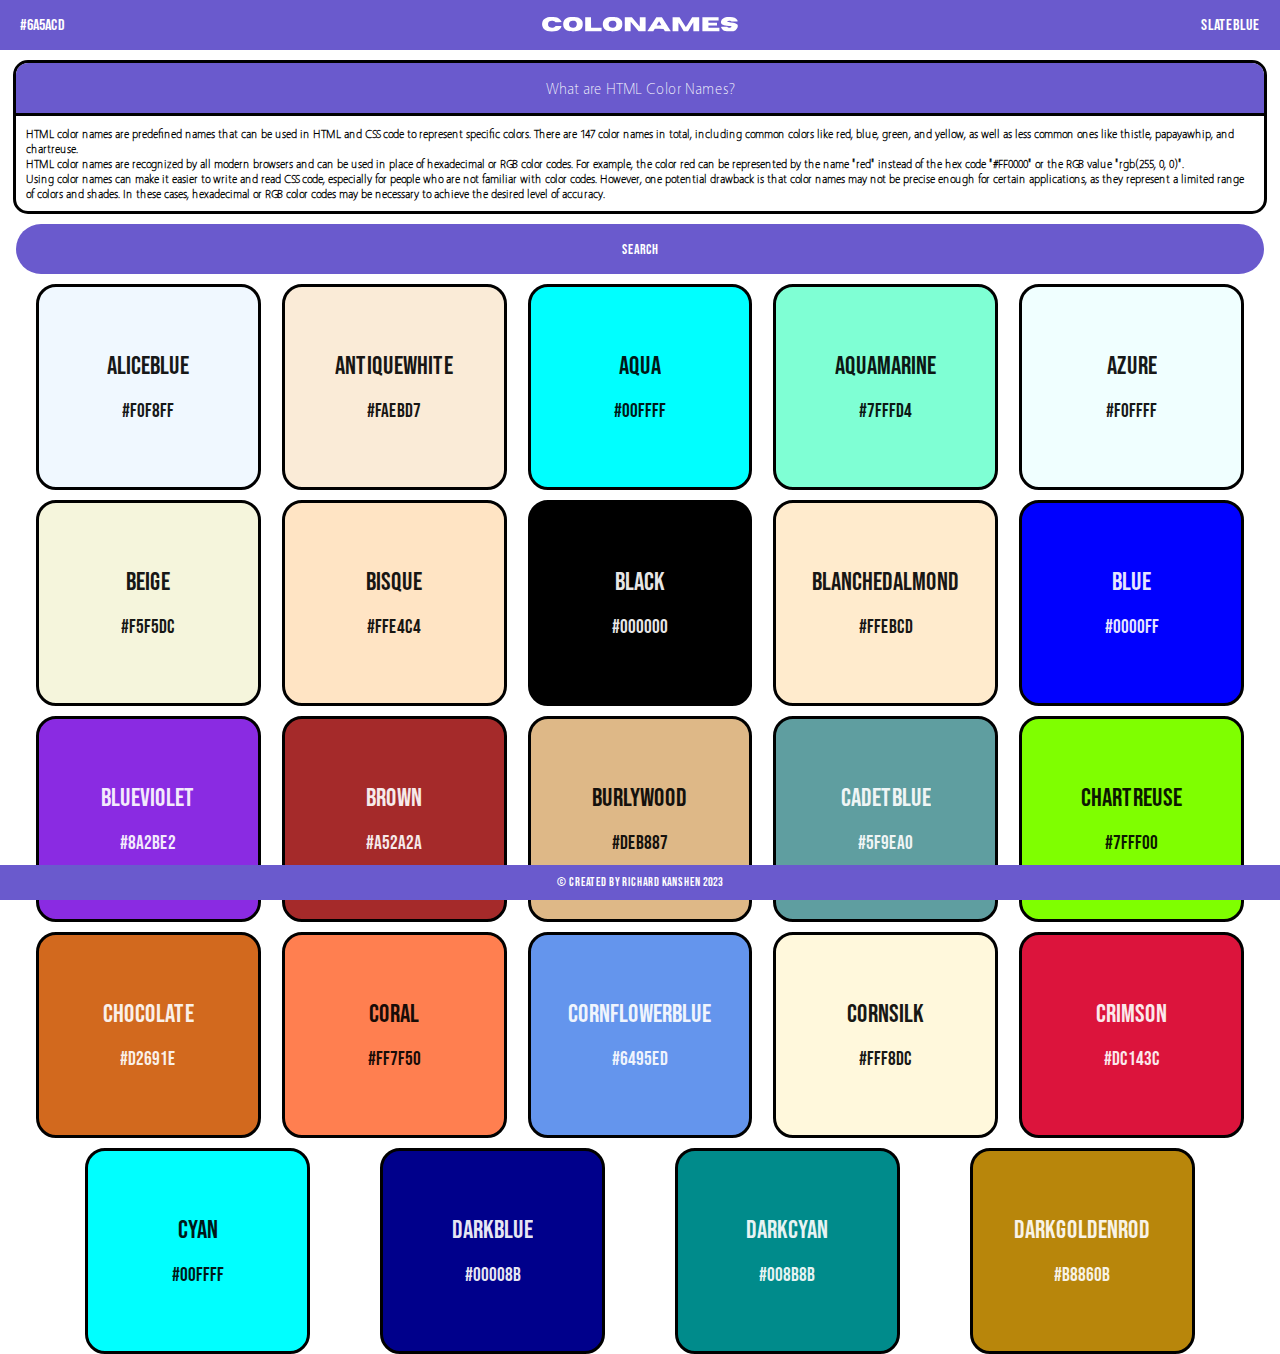
<file: index.html>
<html>
    <head>
        <title>colonames</title>
        <link href="css/stylesheet.css" rel="stylesheet">
        <link href="fonts/stylesheet.css" rel="stylesheet">
        <header class="overlay">
            <span id="hex">[HEADER HEX INFORMATION]</span>
            <a href="https://colonames.by.kanshen.click"><div id="logo-image">
                <svg version="1.0" xmlns="https://www.w3.org/2000/svg" width="150.000000pt" height="37.500000pt" viewBox="0 0 1000.000000 250.000000" preserveAspectRatio="xMidYMid meet">
                    <g transform="translate(0.000000,250.000000) scale(0.100000,-0.100000)" stroke="none">
                        <path d="M478 1650 c-131 -16 -228 -60 -291 -129 -117 -130 -105 -374 24 -484 89 -77 195 -107 380 -107 190 0 297 27 379 97 51 44 100 117 100 150 0 23 0 23 -149 23 -136 0 -151 -2 -163 -19 -30 -42 -88 -65 -163 -65 -82 0 -121 17 -162 71 -24 32 -28 45 -28 104 0 75 16 106 74 146 70 47 202 38 262 -18 l32 -29 153 2 154 3 -24 50 c-45 95 -135 161 -258 190 -82 18 -236 26 -320 15z"/>
                        <path d="M1520 1650 c-236 -33 -360 -157 -360 -360 0 -182 105 -305 297 -345 87 -19 298 -19 384 -1 131 28 220 93 268 195 23 49 26 68 26 156 -1 85 -4 107 -25 150 -48 98 -133 160 -264 190 -81 19 -243 26 -326 15z m237 -204 c96 -49 116 -202 38 -281 -62 -62 -210 -69 -281 -13 -33 27 -64 92 -64 138 0 42 29 108 58 133 53 47 180 59 249 23z"/>
                        <path d="M3500 1650 c-236 -33 -360 -157 -360 -360 0 -182 105 -305 297 -345 87 -19 298 -19 384 -1 131 28 220 93 268 195 23 49 26 68 26 156 -1 85 -4 107 -25 150 -48 98 -133 160 -264 190 -81 19 -243 26 -326 15z m237 -204 c96 -49 116 -202 38 -281 -62 -62 -210 -69 -281 -13 -33 27 -64 92 -64 138 0 42 29 108 58 133 53 47 180 59 249 23z"/>
                        <path d="M9345 1650 c-150 -21 -258 -96 -289 -200 -9 -29 -13 -64 -9 -79 26 -110 112 -147 397 -170 65 -5 123 -14 130 -21 16 -17 -33 -56 -82 -65 -40 -6 -122 18 -122 36 0 5 -72 9 -160 9 -121 0 -160 -3 -160 -12 0 -26 61 -118 94 -143 74 -56 135 -70 321 -70 193 0 246 11 326 70 86 62 129 200 81 264 -45 61 -147 94 -342 111 -69 6 -135 13 -147 15 -55 13 -4 64 71 72 43 5 116 -19 116 -38 0 -5 72 -9 160 -9 121 0 160 3 160 13 0 6 -14 36 -30 65 -59 101 -163 148 -348 156 -59 3 -134 1 -167 -4z"/>
                        <path d="M2260 1290 l0 -350 410 0 410 0 0 85 0 85 -262 2 -263 3 -3 263 -2 262 -145 0 -145 0 0 -350z"/>
                        <path d="M4240 1290 l0 -350 145 0 145 0 2 237 3 237 198 -237 197 -237 175 0 175 0 0 350 0 350 -145 0 -145 0 0 -230 c0 -126 -3 -230 -7 -230 -5 0 -93 104 -198 230 l-190 229 -177 0 -178 1 0 -350z"/>
                        <path d="M5600 1304 c-118 -185 -219 -343 -223 -350 -7 -12 17 -14 141 -14 l149 0 26 49 c15 27 33 54 41 60 9 8 77 11 227 9 l213 -3 34 -57 34 -58 149 0 149 0 -37 59 c-21 32 -121 190 -223 350 l-185 290 -140 1 -140 0 -215 -336z m414 34 c31 -53 56 -99 56 -102 0 -4 -54 -6 -119 -6 l-119 0 60 105 c34 58 62 104 64 103 1 -2 27 -47 58 -100z"/>
                        <path d="M6630 1290 l0 -350 145 0 145 0 2 220 3 221 130 -221 129 -220 111 0 110 0 130 223 130 222 3 -222 2 -223 145 0 145 0 0 350 0 350 -177 -2 -177 -3 -114 -180 c-62 -99 -132 -210 -156 -247 l-42 -68 -158 250 -158 250 -174 0 -174 0 0 -350z"/>
                        <path d="M8120 1290 l0 -350 425 0 425 0 0 85 0 85 -275 0 -275 0 0 55 0 55 215 0 215 0 0 70 0 70 -215 0 -215 0 0 55 0 55 255 0 255 0 0 85 0 85 -405 0 -405 0 0 -350z"/>
                    </g>
                </svg>
            </div></a>
            <span id="name">[HEADER CSS COLOR NAME INFORMATION]</span>
        </header>
    </head>
    <body>
        <div id="namesdescription">
            <div id="namesdesctitle">What are HTML Color Names?</div>
            <div id="namedesctext"><b>
            HTML color names are predefined names that can be used in HTML and CSS code to represent specific colors. There are 147 color names in total, including common colors like red, blue, green, and yellow, as well as less common ones like thistle, papayawhip, and chartreuse.<br>
            HTML color names are recognized by all modern browsers and can be used in place of hexadecimal or RGB color codes. For example, the color red can be represented by the name "red" instead of the hex code "#FF0000" or the RGB value "rgb(255, 0, 0)".<br>
            Using color names can make it easier to write and read CSS code, especially for people who are not familiar with color codes. However, one potential drawback is that color names may not be precise enough for certain applications, as they represent a limited range of colors and shades. In these cases, hexadecimal or RGB color codes may be necessary to achieve the desired level of accuracy.
        </b></div></div>
        <input type="text" id="searchInput" placeholder="Search">
        <div id="contentBoxes">
            <div id="AliceBlue" class="colorbox" style="background-color: aliceblue; color: #000000;" onclick="location.href='/F0F8FF'"><span id="colorname">AliceBlue</span><br><span id="colorhex">#F0F8FF</span></div>
            <div id="AntiqueWhite" class="colorbox" style="background-color: antiquewhite; color: #000000;" onclick="location.href='/FAEBD7'"><span id="colorname">AntiqueWhite</span><br><span id="colorhex">#FAEBD7</span></div>
            <div id="Aqua" class="colorbox" style="background-color: aqua; color: #000000;" onclick="location.href='/00FFFF'"><span id="colorname">Aqua</span><br><span id="colorhex">#00FFFF</span></div>
            <div id="Aquamarine" class="colorbox" style="background-color: aquamarine; color: #000000;" onclick="location.href='/7FFFD4'"><span id="colorname">Aquamarine</span><br><span id="colorhex">#7FFFD4</span></div>
            <div id="Azure" class="colorbox" style="background-color: azure; color: #000000;" onclick="location.href='/F0FFFF'"><span id="colorname">Azure</span><br><span id="colorhex">#F0FFFF</span></div>
            <div id="Beige" class="colorbox" style="background-color: beige; color: #000000;" onclick="location.href='/F5F5DC'"><span id="colorname">Beige</span><br><span id="colorhex">#F5F5DC</span></div>
            <div id="Bisque" class="colorbox" style="background-color: bisque; color: #000000;" onclick="location.href='/FFE4C4'"><span id="colorname">Bisque</span><br><span id="colorhex">#FFE4C4</span></div>
            <div id="Black" class="colorbox" style="background-color: black; color: #FFFFFF;" onclick="location.href='/000000'"><span id="colorname">Black</span><br><span id="colorhex">#000000</span></div>
            <div id="BlanchedAlmond" class="colorbox" style="background-color: blanchedalmond; color: #000000;" onclick="location.href='/FFEBCD'"><span id="colorname">BlanchedAlmond</span><br><span id="colorhex">#FFEBCD</span></div>
            <div id="Blue" class="colorbox" style="background-color: blue; color: #FFFFFF;" onclick="location.href='/0000FF'" ><span id="colorname">Blue</span><br><span id="colorhex">#0000FF</span></div>
            <div id="BlueViolet" class="colorbox" style="background-color: blueviolet; color: #FFFFFF;" onclick="location.href='/8A2BE2'" ><span id="colorname">BlueViolet</span><br><span id="colorhex">#8A2BE2</span></div>
            <div id="Brown" class="colorbox" style="background-color: brown; color: #FFFFFF;" onclick="location.href='/A52A2A'" ><span id="colorname">Brown</span><br><span id="colorhex">#A52A2A</span></div>
            <div id="BurlyWood" class="colorbox" style="background-color: burlywood; color: #000000;" onclick="location.href='/DEB887'" ><span id="colorname">BurlyWood</span><br><span id="colorhex">#DEB887</span></div>
            <div id="CadetBlue" class="colorbox" style="background-color: cadetblue; color: #FFFFFF;" onclick="location.href='/5F9EA0'" ><span id="colorname">CadetBlue</span><br><span id="colorhex">#5F9EA0</span></div>
            <div id="Chartreuse" class="colorbox" style="background-color: chartreuse; color: #000000;" onclick="location.href='/7FFF00'" ><span id="colorname">Chartreuse</span><br><span id="colorhex">#7FFF00</span></div>
            <div id="Chocolate" class="colorbox" style="background-color: chocolate; color: #FFFFFF;" onclick="location.href='/D2691E'" ><span id="colorname">Chocolate</span><br><span id="colorhex">#D2691E</span></div>
            <div id="Coral" class="colorbox" style="background-color: coral; color: #000000;" onclick="location.href='/FF7F50'" ><span id="colorname">Coral</span><br><span id="colorhex">#FF7F50</span></div>
            <div id="CornflowerBlue" class="colorbox" style="background-color: cornflowerblue; color: #FFFFFF;" onclick="location.href='/6495ED'" ><span id="colorname">CornflowerBlue</span><br><span id="colorhex">#6495ED</span></div>
            <div id="Cornsilk" class="colorbox" style="background-color: cornsilk; color: #000000;" onclick="location.href='/FFF8DC'" ><span id="colorname">Cornsilk</span><br><span id="colorhex">#FFF8DC</span></div>
            <div id="Crimson" class="colorbox" style="background-color: crimson; color: #FFFFFF;" onclick="location.href='/DC143C'" ><span id="colorname">Crimson</span><br><span id="colorhex">#DC143C</span></div>
            <div id="Cyan" class="colorbox" style="background-color: cyan; color: #000000;" onclick="location.href='/00FFFF'" ><span id="colorname">Cyan</span><br><span id="colorhex">#00FFFF</span></div>
            <div id="DarkBlue" class="colorbox" style="background-color: darkblue; color: #ffffff;" onclick="location.href='/00008B'" ><span id="colorname">DarkBlue</span><br><span id="colorhex">#00008B</span></div>
            <div id="DarkCyan" class="colorbox" style="background-color: darkcyan; color: #ffffff;" onclick="location.href='/008B8B'" ><span id="colorname">DarkCyan</span><br><span id="colorhex">#008B8B</span></div>
            <div id="DarkGoldenRod" class="colorbox" style="background-color: darkgoldenrod; color: #ffffff;" onclick="location.href='/B8860B'" ><span id="colorname">DarkGoldenRod</span><br><span id="colorhex">#B8860B</span></div>

            <div id="ColorNotFound" class="colorbox" style="background-color: #440044; color: #FFFFFF;" onclick="location.href='/440044'" ><span id="colorname">ColorNotFound</span><br><span id="colorhex">#440044</span></div>
        </div>
    </body>
    <footer style="background-color: rgb(255, 255, 255);" class="overlay">
        <credits><a href="https://kanshen.click">© Created by Richard Kanshen 2023</a></credits>
        <scripts>
        <script src="js/randomThemeColor.js"></script>
        <script>window.addEventListener('load', randomThemeColor());</script>
        <script src="js/searchFunctions.js"></script>
        </scripts>
    </footer>

</html>
</file>
<file: css/stylesheet.css>
@media screen and (orientation:landscape) {
    body {
        margin: 0;
    }

    header {
        background-color: #FFFFFF;
        height: 50px;
        display: flex;
        justify-content: center;
        align-items: center;
        font-size: 16px;
        font-family: "Bebas Neue";
    }

    header>div#logo-image {
        aspect-ratio: 4/1;
        height: 50px;
        display: block;
        justify-self: center;
        flex-wrap: wrap;
    }

    header>span#hex {
        margin-top: 15.5;
        margin-bottom: 15.5;
        margin-left: 20;
        left: 0;
        top: 0;
        position: absolute;
    }

    header>span#name {
        margin-top: 15.5;
        margin-bottom: 15.5;
        margin-right: 20;
        right: 0;
        top: 0;
        position: absolute;
    }

    footer {
        align-items: flex-end;
        width: 100%;
        bottom: 0px;
        position: fixed;
        height: 35px;
        display: flex;
        flex-wrap: wrap;
        justify-content: center;
    }

    credits {
        bottom: 0;
        position: relative;
        text-align: center;
        font-family: 'Bebas Neue';
        font-size: 12px;
        padding: 10px;
        text-decoration: none;
    }

    input {
        display: flex;
        flex-direction: column;
        align-items: center;
        justify-content: center;
        width: 97.5%;
        height: 50px;
        border-radius: 30px;
        border: none;
        background-color: #0F0F0F;
        color: #F0F0F0;
        font-size: 14px;
        text-align: center;
        margin-left: auto;
        margin-right: auto;
        margin-top: 10px;
        margin-bottom: 10px;
        font-family: "Bebas Neue"
    }

    input::placeholder {
        color: inherit !important;
    }

    div#namesdescription {
        width: 97.5%;
        padding: 0;
        font-family: "Vegur";
        border: 3px solid black;
        border-radius: 15px;
        overflow: hidden;
        margin-left: auto;
        margin-right: auto;
        margin-top: 10px;
        margin-bottom: 10px;
    }

    div#contentBoxes {
        margin-left: 15px;
        margin-right: 15px;
        display: flex;
        flex-flow: row;
        flex-wrap: wrap;
        justify-content: space-evenly;
        row-gap: 10px;
    }

    div#namesdesctitle {
        padding-top: 15.5px;
        padding-bottom: 15.5px;
        text-align: center;
        border-bottom: 3px solid black;
        font-size: 16px;
    }

    div#namedesctext {
        padding: 10px;
        font-size: 12px;
    }

    div.colorbox {
        width: 17.5%;
        height: 200px;
        border: 3px solid black;
        border-radius: 20px;
        display: flex;
        align-content: center;
        justify-content: center;
        flex-wrap: wrap;
        flex-direction: column;
        align-items: center;
        text-align: center;
        cursor: pointer;
    }

    div.colorbox>span#colorname {
        font-size: 2vw;
        font-family: 'Bebas Neue';
    }

    div.colorbox>span#colorhex {
        font-size: 1.5vw;
        font-family: 'Bebas Neue';
    }
}

@media screen and (orientation:portrait) {
    body {
        margin: 0;
    }

    header {
        background-color: #FFFFFF;
        height: 67px;
        display: flex;
        justify-content: center;
        align-items: center;
        font-size: 32px;
        font-family: "Bebas Neue";
    }

    header>div#logo-image {
        aspect-ratio: 4/1;
        height: 50px;
        display: block;
        justify-self: center;
        flex-wrap: wrap;
    }

    header>span#hex {
        margin-top: 15.5;
        margin-bottom: 15.5;
        margin-left: 20;
        left: 0;
        top: 0;
        position: absolute;
    }

    header>span#name {
        margin-top: 15.5;
        margin-bottom: 15.5;
        margin-right: 20;
        right: 0;
        top: 0;
        position: absolute;
    }

    footer {
        align-items: flex-end;
        width: 102%;
        bottom: 0px;
        position: fixed;
        height: fit-content;
        display: flex;
        flex-wrap: wrap;
        justify-content: center;
        margin: 0;
        left: 0;
        right: 0;
    }

    credits {
        bottom: 0;
        position: relative;
        text-align: center;
        font-family: 'Bebas Neue';
        font-size: 24px;
        padding: 10px;
        text-decoration: none;
        margin: 0;
        right: 0;
    }

    input {
        display: flex;
        flex-direction: column;
        align-items: center;
        justify-content: center;
        width: 97.5%;
        height: 100px;
        border-radius: 60px;
        border: none;
        background-color: #0F0F0F;
        color: #F0F0F0;
        font-size: 28px;
        text-align: center;
        margin-left: auto;
        margin-right: auto;
        margin-top: 10px;
        margin-bottom: 10px;
        font-family: "Bebas Neue"
    }

    input::placeholder {
        color: inherit !important;
    }

    div#namesdescription {
        width: 97.5%;
        padding: 0;
        font-family: "Vegur";
        border: 3px solid black;
        border-radius: 30px;
        overflow: hidden;
        font-size: 24px;
        margin-left: auto;
        margin-right: auto;
        margin-top: 10px;
        margin-bottom: 10px;
    }

    div#contentBoxes {
        margin-left: 15px;
        margin-right: 15px;
        display: flex;
        flex-flow: row;
        flex-wrap: wrap;
        justify-content: space-evenly;
        row-gap: 10px;
    }

    div#namesdesctitle {
        padding-top: 15.5px;
        padding-bottom: 15.5px;
        text-align: center;
        font-size: 32px;
        border-bottom: 3px solid black;
    }

    div#namedesctext {
        padding: 10px;
    }

    div.colorbox {
        width: 17.5%;
        height: 200px;
        border: 3px solid black;
        border-radius: 20px;
        display: flex;
        align-content: center;
        justify-content: center;
        flex-wrap: wrap;
        flex-direction: column;
        align-items: center;
        text-align: center;
        cursor: pointer;
    }

    div.colorbox>span#colorname {
        font-size: 2vw;
        font-family: 'Bebas Neue';
    }

    div.colorbox>span#colorhex {
        font-size: 1.5vw;
        font-family: 'Bebas Neue';
    }
}

a {
    color: inherit;
    text-decoration: none;
}

div.colorbox#ColorNotFound {
    display: none;
}

div.colorbox>span#colorname, div.colorbox>span#colorhex {
    opacity: 0.9;
}

.overlay {
    z-index: 69;
}
</file>
<file: fonts/stylesheet.css>
@font-face {
    font-family: 'Bebas Neue';
    src: url('BebasNeue-Regular.eot');
    src: url('BebasNeue-Regular.eot?#iefix') format('embedded-opentype'),
        url('BebasNeue-Regular.woff') format('woff'),
        url('BebasNeue-Regular.ttf') format('truetype'),
        url('BebasNeue-Regular.svg#BebasNeue-Regular') format('svg');
    font-weight: normal;
    font-style: normal;
    font-display: swap;
}

@font-face {
    font-family: 'Vegur';
    src: url('Vegur-Light.eot');
    src: url('Vegur-Light.eot?#iefix') format('embedded-opentype'),
        url('Vegur-Light.woff') format('woff'),
        url('Vegur-Light.ttf') format('truetype'),
        url('Vegur-Light.svg#Vegur-Light') format('svg');
    font-weight: 300;
    font-style: normal;
    font-display: swap;
}

@font-face {
    font-family: 'Corporate Logo';
    src: url('Corporate-Logo-Bold-ver2.eot');
    src: url('Corporate-Logo-Bold-ver2.eot?#iefix') format('embedded-opentype'),
        url('Corporate-Logo-Bold-ver2.woff') format('woff'),
        url('Corporate-Logo-Bold-ver2.ttf') format('truetype'),
        url('Corporate-Logo-Bold-ver2.svg#Corporate-Logo-Bold-ver2') format('svg');
    font-weight: bold;
    font-style: normal;
    font-display: swap;
}
</file>
